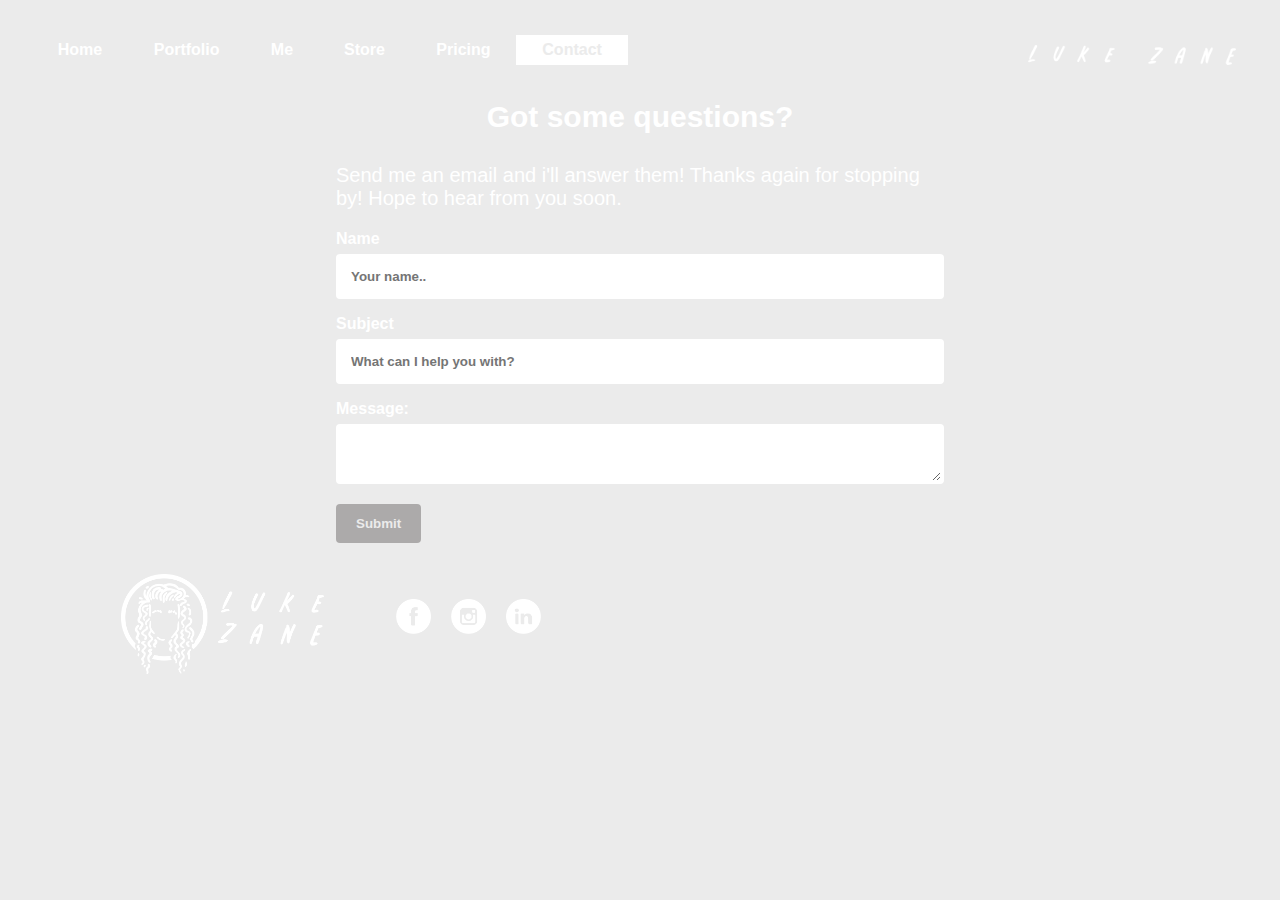
<file: contact/index.html>
<!doctype html>
<!--CONTACT-->
<html class="animated fadeIn">
<head>
<meta charset="UTF-8">
<link rel="apple-touch-icon" sizes="57x57" href="../favicon.ico/apple-icon-57x57.png">
<link rel="apple-touch-icon" sizes="60x60" href="../favicon.ico/apple-icon-60x60.png">
<link rel="apple-touch-icon" sizes="72x72" href="../favicon.ico/apple-icon-72x72.png">
<link rel="apple-touch-icon" sizes="76x76" href="../favicon.ico/apple-icon-76x76.png">
<link rel="apple-touch-icon" sizes="114x114" href="../favicon.ico/apple-icon-114x114.png">
<link rel="apple-touch-icon" sizes="120x120" href="../favicon.ico/apple-icon-120x120.png">
<link rel="apple-touch-icon" sizes="144x144" href="../favicon.ico/apple-icon-144x144.png">
<link rel="apple-touch-icon" sizes="152x152" href="../favicon.ico/apple-icon-152x152.png">
<link rel="apple-touch-icon" sizes="180x180" href="../favicon.ico/apple-icon-180x180.png">
<link rel="icon" type="image/png" sizes="192x192"  href="../favicon.ico/android-icon-192x192.png">
<link rel="icon" type="image/png" sizes="32x32" href="../favicon.ico/favicon-32x32.png">
<link rel="icon" type="image/png" sizes="96x96" href="../favicon.ico/favicon-96x96.png">
<link rel="icon" type="image/png" sizes="16x16" href="../favicon.ico/favicon-16x16.png">
<link rel="manifest" href="../favicon.ico/manifest.json">
<meta name="msapplication-TileColor" content="#ffffff">
<meta name="msapplication-TileImage" content="../favicon.ico/ms-icon-144x144.png">
<meta name="theme-color" content="#ffffff">
<title>Luke Zane</title>
<link href="../css/style-page-animate.css" rel="stylesheet">
<link href="../css/style.css" rel="stylesheet" type="text/css">
</head>
<body>
	<div id="header" class="animated fadeInDown">
		<ul id="nav">
			<li id="navtext">
				<ul id="navwrapper">
					<li id="hometext" class="navtext not_current_page"><a href="../index.html">Home</a></li>
					<li id="portfoliotext" class="navtext not_current_page"><a href="../portfolio/index.html">Portfolio</a></li>
					<li id="metext" class="navtext not_current_page"><a href="../me/index.html">Me</a></li>
					<li id="storetext" class="navtext not_current_page"><a href="../store/index.html">Store</a></li><li id="pricingtext" class="navtext not_current_page"><a href="../pricing/index.html">Pricing</a></li>
					<li id="contacttext" class="navtext current_page"><a href="../contact/index.html">Contact</a></li>
				</ul>
			</li>
			<li id="lukezane"><a href="../index.html"></a></li>
		</ul>
	</div>
	<div id="content">
			<h3 id="comingsoon">Got some questions?</h3>
			<p id="emailme">Send me an email and i'll answer them! Thanks again for stopping by! Hope to hear from you soon.</p>
			<div id="contact-element">
						<form enctype="text/plain" action="MAILTO:lukezanedesign@gmail.com" method="post">

							<label for="email">Name</label>
							<input type="text" id="Name" name="Name" placeholder="Your name..">

							<label for="subject">Subject</label>
							<input type="text" id="Subject" name="Subject" placeholder="What can I help you with?">

							<label for="body">Message:</label>
							<textarea  type="text" name="body" id="body" rows="2" cols="20"></textarea >

							<input type="submit" value="Submit">


						</form>
			</div>
	</div>
	<footer>
		<ul>
			<li id="face"></li>
			<li class="icons" id="facebook"><a href="https://www.facebook.com/luke.zane.3"></a></li>
			<li class="icons" id="instagram"><a href="https://www.instagram.com/luke_zane/"></a></li>
			<li class="icons" id="linkedin"><a href="https://www.linkedin.com/in/luke-zane-228622118/"></a></li>
		</ul>
	</footer>
</body>
</html>
</file>
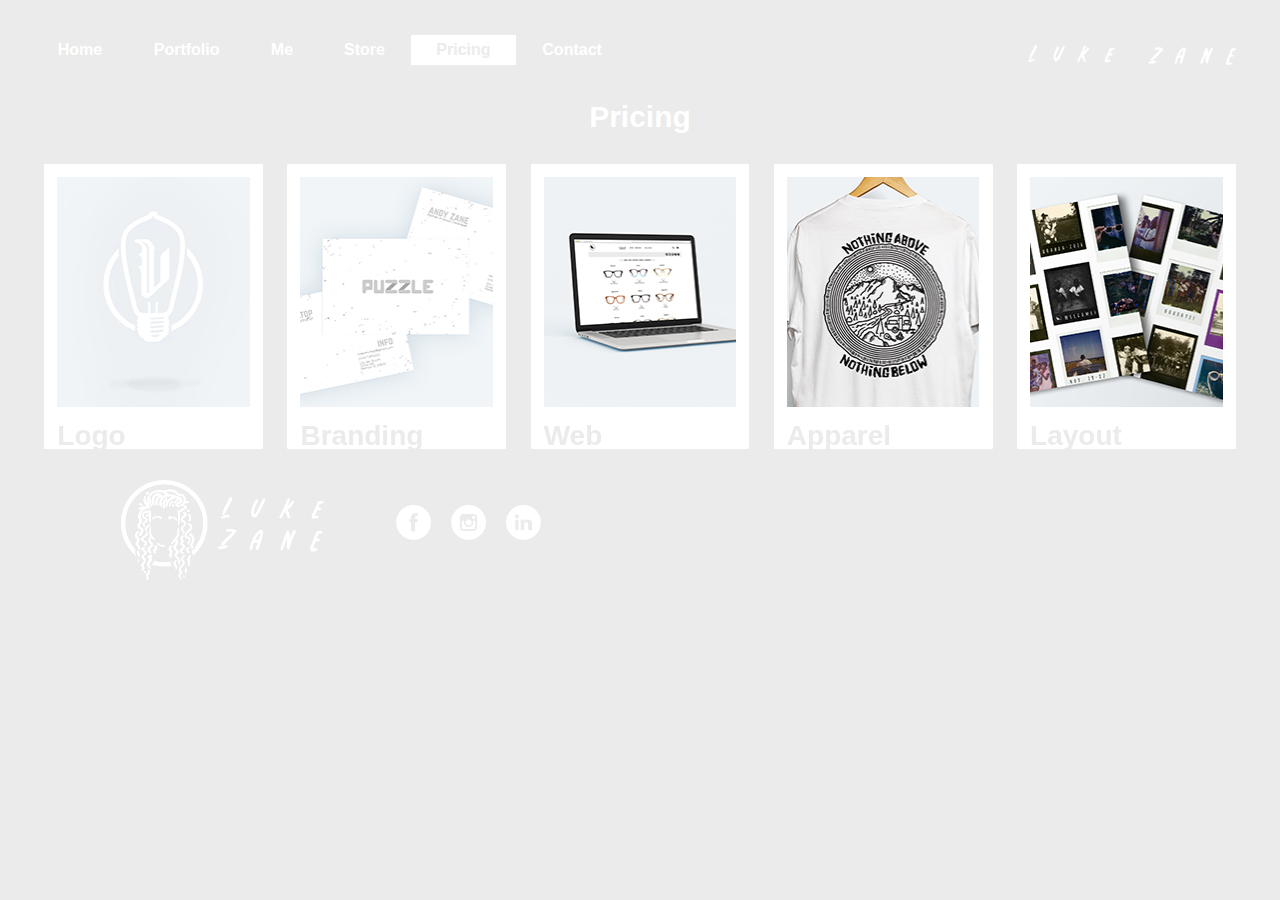
<file: pricing/index.html>
<!doctype html>
<!--PRICING-->
<html class="animated fadeIn">
<head>
<meta charset="UTF-8">
<link rel="apple-touch-icon" sizes="57x57" href="../favicon.ico/apple-icon-57x57.png">
<link rel="apple-touch-icon" sizes="60x60" href="../favicon.ico/apple-icon-60x60.png">
<link rel="apple-touch-icon" sizes="72x72" href="../favicon.ico/apple-icon-72x72.png">
<link rel="apple-touch-icon" sizes="76x76" href="../favicon.ico/apple-icon-76x76.png">
<link rel="apple-touch-icon" sizes="114x114" href="../favicon.ico/apple-icon-114x114.png">
<link rel="apple-touch-icon" sizes="120x120" href="../favicon.ico/apple-icon-120x120.png">
<link rel="apple-touch-icon" sizes="144x144" href="../favicon.ico/apple-icon-144x144.png">
<link rel="apple-touch-icon" sizes="152x152" href="../favicon.ico/apple-icon-152x152.png">
<link rel="apple-touch-icon" sizes="180x180" href="../favicon.ico/apple-icon-180x180.png">
<link rel="icon" type="image/png" sizes="192x192"  href="../favicon.ico/android-icon-192x192.png">
<link rel="icon" type="image/png" sizes="32x32" href="../favicon.ico/favicon-32x32.png">
<link rel="icon" type="image/png" sizes="96x96" href="../favicon.ico/favicon-96x96.png">
<link rel="icon" type="image/png" sizes="16x16" href="../favicon.ico/favicon-16x16.png">
<link rel="manifest" href="../favicon.ico/manifest.json">
<meta name="msapplication-TileColor" content="#ffffff">
<meta name="msapplication-TileImage" content="../favicon.ico/ms-icon-144x144.png">
<meta name="theme-color" content="#ffffff">
<title>Luke Zane</title>
<link href="../css/style-page-animate.css" rel="stylesheet">
<link href="../css/style.css" rel="stylesheet" type="text/css">
</head>
<body>
	<div id="header" class="animated fadeInDown">
		<ul id="nav">
			<li id="navtext">
				<ul id="navwrapper">
					<li id="hometext" class="navtext not_current_page"><a href="../index.html">Home</a><li id="portfoliotext" class="navtext not_current_page"><a href="../portfolio/index.html">Portfolio</a></li>
					<li id="metext" class="navtext not_current_page"><a href="../me/index.html">Me</a></li>
					<li id="storetext" class="navtext not_current_page"><a href="../store/index.html">Store</a></li></li>
					<li id="pricingtext" class="navtext current_page"><a href="../pricing/index.html">Pricing</a></li>
					<li id="contacttext" class="navtext not_current_page"><a href="../contact/index.html">Contact</a></li>
				</ul>
			</li>
			<li id="lukezane"><a href="../index.html"></a></li>
		</ul>
	</div>
	<div id="content">
		<h3 id="comingsoon">Pricing</h3>
		<div>
		</div>
		<ul id="pricing">
			<li id="logo" class="outerbox">
				<div class="card-container">
					<div class="card">
						<div class="front">
							<div class="outerbox2">
								<div id="logoimg" class="innerbox1">
								</div>
								<div class="innerbox2">
									<a>Logo</a>
								</div>
							</div>
						</div>
						<div class="back">
							<div class="outerbox2">
								<div class="back_innerbox2">
									<a>Logo: 500</a>
								</div>
								<div class="back_innerbox1">
									<!--<div class="price" style="background-image: url(../img/Images/price1.png)"></div>-->
									<p class="back_inner_text">
										Vector Logo $500 
										<br>+ $35 per hour
									</p>
									<p class="includes_title">Includes:</p>
									<pre class="includes_text">
	Initial meeting
	(decided number
	of editing rounds)
	Final editing round</pre>
									<p class="back_inner_text">
										<br>(prices vary)
									</p>
									<div class="back_button">
										<a href="../contact/index.html">Yes Please</a>
									</div>
								</div>
							</div>
						</div>
					</div>
				</div>
			</li>
			<li id="branding" class="outerbox">
					<div class="card-container">
					<div class="card">
						<div class="front">
							<div class="outerbox2">
								<div id="brandingimg" class="innerbox1">
								</div>
								<div class="innerbox2">
									<a>Branding</a>
								</div>
							</div>
						</div>
						<div class="back">
							<div class="outerbox2" >
								<div class="back_innerbox2">
									<a>Branding: 500</a>
								</div>
								<div class="back_innerbox1">
									<!--<div class="price" style="background-image: url(../img/Images/price2.png)"></div>-->
									<p class="back_inner_text">
										Personal Branding $500 
										<br>$35 per hour
									</p>
									<p class="includes_title">Includes:</p>
									<pre style="margin-top: 0px" class="includes_text">
	Initial meeting
	Two rounds of editing
	Final editing round</pre>
									<p class="back_inner_text">
										<br>(prices vary with usage rights)
									</p>
									<div class="back_button">
										<a href="../contact/index.html">Yes Please</a>
									</div>
								</div>
								
							</div>
						</div>
					</div>
				</div>
			</li>
			<li id="web" class="outerbox">
					<div class="card-container">
					<div class="card">
						<div class="front">
							<div class="outerbox2">
								<div id="webimg" class="innerbox1">
								</div>
								<div class="innerbox2">
									<a>Web</a>
								</div>
							</div>
						</div>
						<div class="back">
							<div class="outerbox2">
								<div class="back_innerbox2">
									<a>Web: 2000</a>
								</div>
								<div class="back_innerbox1">
									<!--<div class="price" style="background-image: url(../img/Images/price3.png)"></div>-->
									<p class="back_inner_text">
										Web design $500
										<br>Web Development $2000
									</p>
									<p class="includes_title">Includes</p>
									<pre style="margin-top: 0px" class="includes_text">
	This is a little more 
	complicated so you
	should just email me!</pre>
									<p class="back_inner_text">
										$35 Hour for fixes after final
										<br>(all necesary files will be delivered after payment)
									</p>
									<div class="back_button">
										<a href="../contact/index.html">Yes Please</a>
									</div>
								</div>
								
							</div>
						</div>
					</div>
				</div>
			</li>
			<li id="apparel" class="outerbox">
					<div class="card-container">
					<div class="card">
						<div class="front">
							<div class="outerbox2">
								<div id="apparelimg" class="innerbox1">
								</div>
								<div class="innerbox2">
									<a>Apparel</a>
								</div>
							</div>
						</div>
						<div class="back">
							<div class="outerbox2">
								<div class="back_innerbox2">
									<a>Apparel: 100</a>
								</div>
								<div class="back_innerbox1">
									<!--<div class="price" style="background-image: url(../img/Images/price4.png)"></div>-->
									<p class="back_inner_text">
										one illustration $100 
										<br>five illustrations $400.
									</p>
									<p class="includes_title">Includes</p>
									<pre style="margin-top: 0px" class="includes_text">
	Initial meeting
	First editing round
	Final editing round</pre>
									<p class="back_inner_text">
										Additional edits will cost $50.
										<br>(all necesary files will be delivered after payment)
									</p>
									<div class="back_button">
										<a href="../contact/index.html">Yes Please</a>
									</div>
								</div>
								
							</div>
						</div>
					</div>
				</div>
			</li>
			<li id="layout" class="outerbox">
					<div class="card-container">
						<div class="card">
							<div class="front">
								<div class="outerbox2">
									<div id="layoutimg" class="innerbox1">
									</div>
									<div class="innerbox2">
										<a>Layout</a>
									</div>
								</div>
							</div>
							<div class="back">
								<div class="outerbox2">
									<div class="back_innerbox2">
										<a>Layout: 35 hr</a>
									</div>
									<div class="back_innerbox1">
										<!--<div class="price" style="background-image: url(../img/Images/price4.png)"></div>-->
									<p class="back_inner_text">
										full magazines are done Hourly 
										<br>One Spread is $75.
									</p>
									<p class="includes_title">Includes</p>
									<pre style="margin-top: 0px" class="includes_text">
	Initial meeting
	First editing round
	Final editing round</pre>
									<p class="back_inner_text">
										Additional edits will cost $50.
										<br>(Price varies with Royalies)
									</p>
									<div class="back_button">
										<a href="../contact/index.html">Yes Please</a>
									</div>
									</div>
									
								</div>
							</div>
						</div>
					</div>
			</li>
		</ul>
	</div>
	<footer>
		<ul>
			<li id="face"></li>
			<li class="icons" id="facebook"><a href="https://www.facebook.com/luke.zane.3"></a></li>
			<li class="icons" id="instagram"><a href="https://www.instagram.com/luke_zane/"></a></li>
			<li class="icons" id="linkedin"><a href="https://www.linkedin.com/in/luke-zane-228622118/"></a></li>
		</ul>
	</footer>
</body>
</html>
</file>
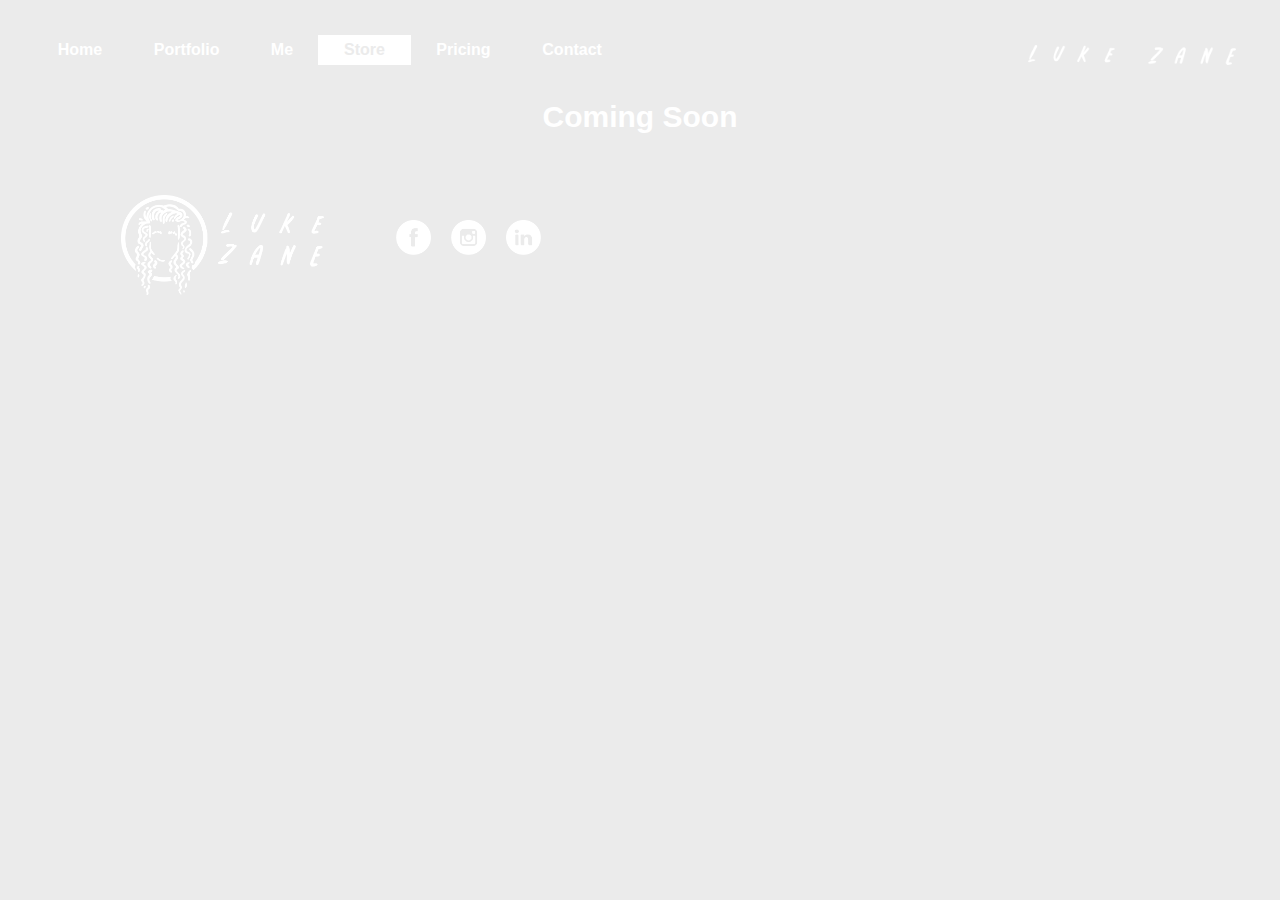
<file: store/index.html>
<!doctype html>
<!--STORE-->
<html class="animated fadeIn">
<head>
<meta charset="UTF-8">
<link rel="apple-touch-icon" sizes="57x57" href="../favicon.ico/apple-icon-57x57.png">
<link rel="apple-touch-icon" sizes="60x60" href="../favicon.ico/apple-icon-60x60.png">
<link rel="apple-touch-icon" sizes="72x72" href="../favicon.ico/apple-icon-72x72.png">
<link rel="apple-touch-icon" sizes="76x76" href="../favicon.ico/apple-icon-76x76.png">
<link rel="apple-touch-icon" sizes="114x114" href="../favicon.ico/apple-icon-114x114.png">
<link rel="apple-touch-icon" sizes="120x120" href="../favicon.ico/apple-icon-120x120.png">
<link rel="apple-touch-icon" sizes="144x144" href="../favicon.ico/apple-icon-144x144.png">
<link rel="apple-touch-icon" sizes="152x152" href="../favicon.ico/apple-icon-152x152.png">
<link rel="apple-touch-icon" sizes="180x180" href="../favicon.ico/apple-icon-180x180.png">
<link rel="icon" type="image/png" sizes="192x192"  href="../favicon.ico/android-icon-192x192.png">
<link rel="icon" type="image/png" sizes="32x32" href="../favicon.ico/favicon-32x32.png">
<link rel="icon" type="image/png" sizes="96x96" href="../favicon.ico/favicon-96x96.png">
<link rel="icon" type="image/png" sizes="16x16" href="../favicon.ico/favicon-16x16.png">
<link rel="manifest" href="../favicon.ico/manifest.json">
<meta name="msapplication-TileColor" content="#ffffff">
<meta name="msapplication-TileImage" content="../favicon.ico/ms-icon-144x144.png">
<meta name="theme-color" content="#ffffff">
<title>Luke Zane</title>
<link href="../css/style-page-animate.css" rel="stylesheet">
<link href="../css/style.css" rel="stylesheet" type="text/css">
</head>
<body>
	<div id="header" class="animated fadeInDown">
		<ul id="nav">
			<li id="navtext">
				<ul id="navwrapper">
					<li id="hometext" class="navtext not_current_page"><a href="../index.html">Home</a></li><li id="portfoliotext" class="navtext not_current_page"><a href="../portfolio/index.html">Portfolio</a></li>
					<li id="metext" class="navtext not_current_page"><a href="../me/index.html">Me</a></li>
					<li id="storetext" class="navtext current_page"><a href="../store/index.html">Store</a></li><li id="pricingtext" class="navtext not_current_page"><a href="../pricing/index.html">Pricing</a></li>
					<li id="contacttext" class="navtext not_current_page"><a href="../contact/index.html">Contact</a></li>
				</ul>
			</li>
			<li id="lukezane"><a href="../index.html"></a></li>
		</ul>
	</div>
	<div id="content">
		<h3 id="comingsoon"> Coming Soon </h3>
	</div>
	<footer>
		<ul>
			<li id="face"></li>
			<li class="icons" id="facebook"><a href="https://www.facebook.com/luke.zane.3"></a></li>
			<li class="icons" id="instagram"><a href="https://www.instagram.com/luke_zane/"></a></li>
			<li class="icons" id="linkedin"><a href="https://www.linkedin.com/in/luke-zane-228622118/"></a></li>
		</ul>
	</footer>
</body>
</html>
</file>
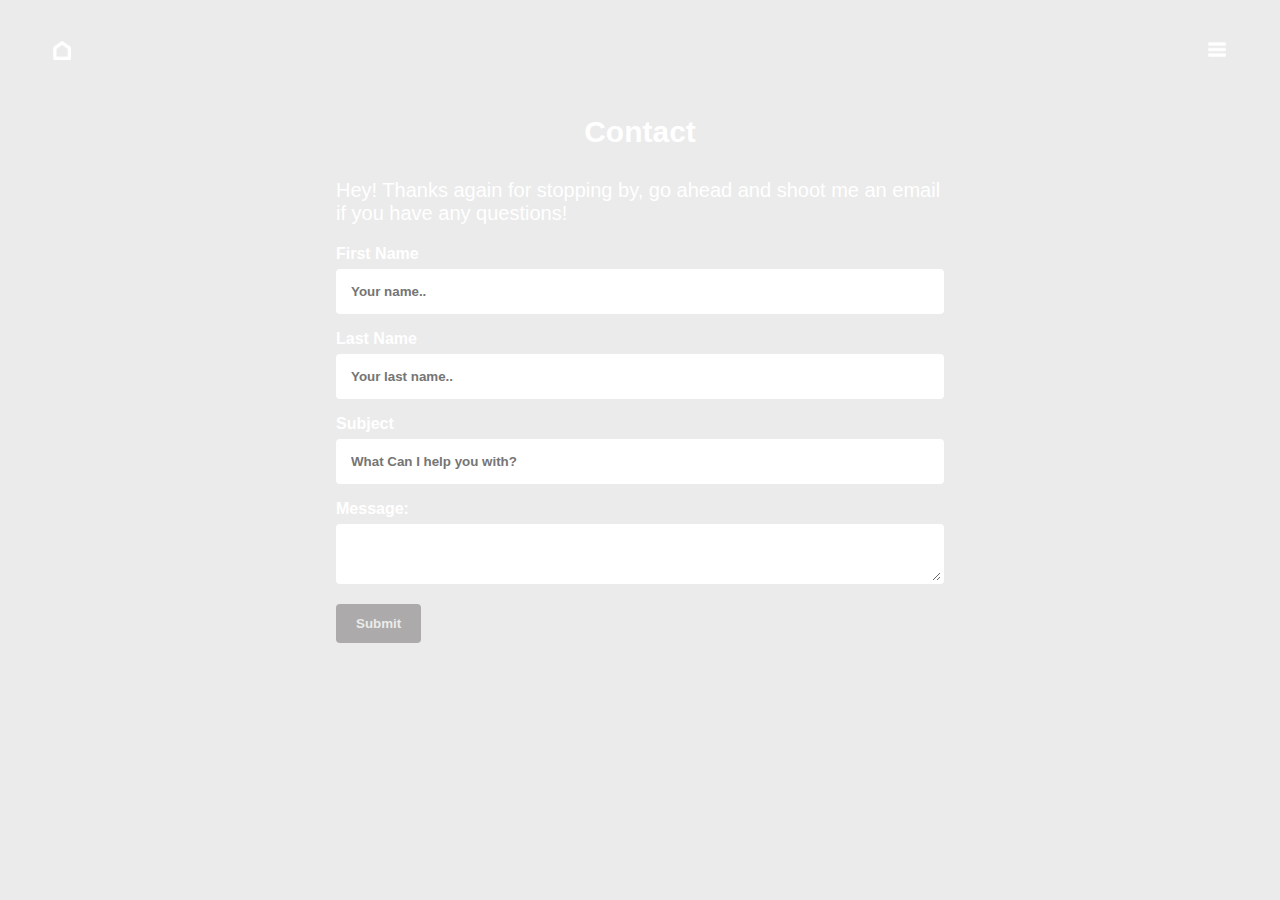
<file: index_contact.html>
<!doctype html>
<html class="animated fadeIn">
<head>
<meta charset="UTF-8">
<title>Untitled Document</title>
<link href="style-page-animate.css" rel="stylesheet">
<link href="style.css" rel="stylesheet" type="text/css">
</head>
<body>
	<div id="header">
		<ul id="nav">
			<li class="navbutton" id="home" href="#"></li>
			<li id="navtext" class="animated fadeInDown">
				<ul id="navwrapper">
					<li id="hometext" class="navtext"><a href="index_home.html">Home</a></li>
					<li id="pricingtext" class="navtext"><a href="index.html">Pricing</a></li>
					<li id="portfoliotext" class="navtext"><a href="index_portfolio.html">Portfolio</a></li>
					<li id="metext" class="navtext"><a href="index_me.html">Me</a></li>
					<li id="storetext" class="navtext"><a href="index_store.html">Store</a></li>
					<li id="contacttext" class="navtext"><a href="index_contact.html">Contact</a></li>
				</ul>
			</li>
			<li class="navbutton" id="hamburger"><a href="#navtext"></a></li>
		</ul>
	</div>
	<div id="content">
		<h3 id="comingsoon">Contact</h3>
		<p id="emailme">Hey! Thanks again for stopping by, go ahead and shoot me an email if you have any questions!</p>
		<div id="contact-element">
					<form action="MAILTO:lukezanedesign@gmail.com" method="get">
						
						<label for="fname">First Name</label>
						<input type="text" id="fname" name="firstname" placeholder="Your name..">

						<label for="lname">Last Name</label>
						<input type="text" id="lname" name="lastname" placeholder="Your last name..">

						<label for="subject">Subject</label>
						<input type="text" id="Subject" name="Subject" placeholder="What Can I help you with?">

						<label for="body">Message:</label>
						<textarea type="text" name="body" id="body" rows="2" cols="20"></textarea >

						<input type="submit" value="Submit">
						
						
					</form>
		</div>
	</div>
</body>
</html>
</file>
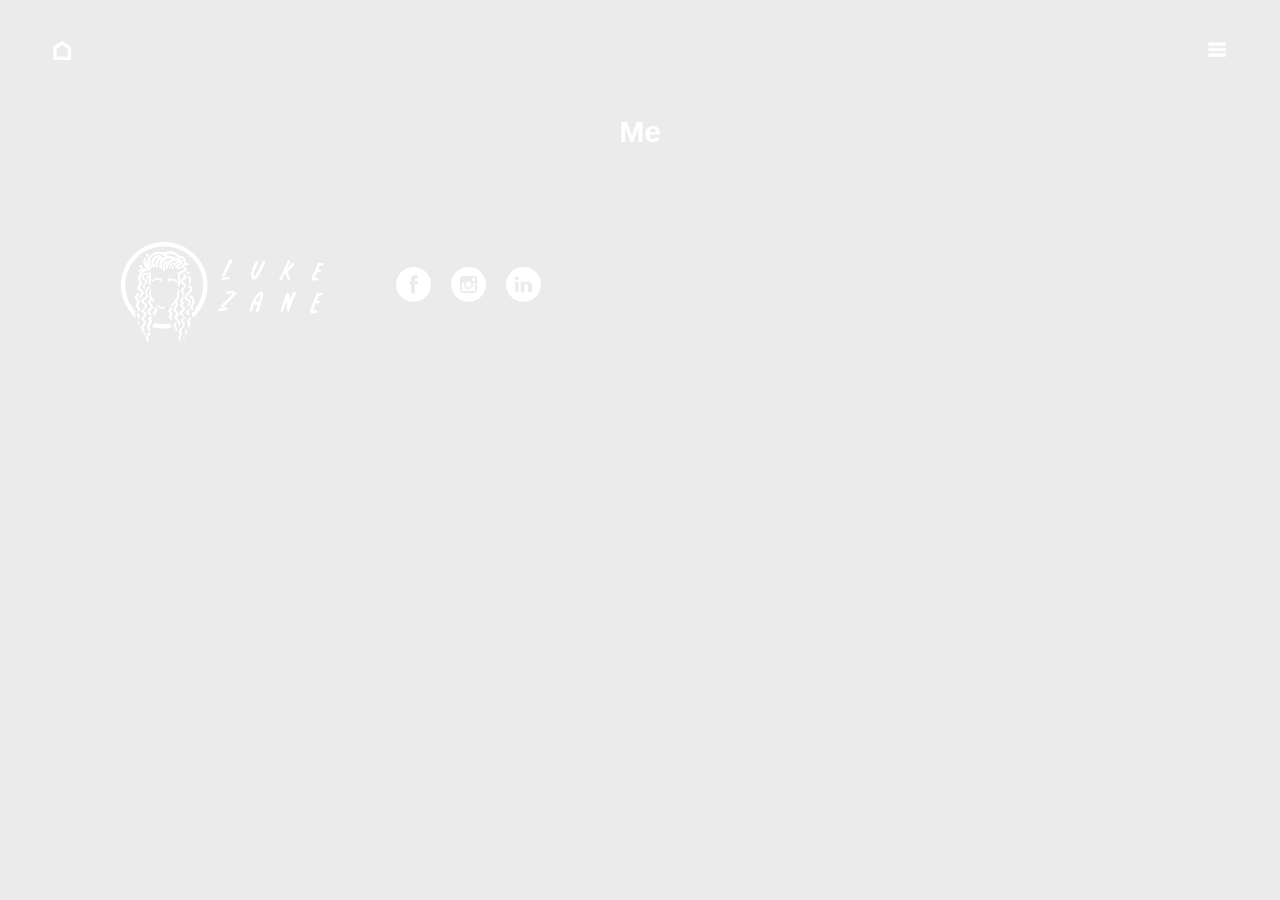
<file: index_me.html>
<!doctype html>
<html class="animated fadeIn">
<head>
<meta charset="UTF-8">
<title>Untitled Document</title>
<link href="style-page-animate.css" rel="stylesheet">
<link href="style.css" rel="stylesheet" type="text/css">
</head>
<body>
	<div id="header">
		<ul id="nav">
			<li class="navbutton" id="home"><a href="index_home.html"></a></li>
			<li id="navtext">
				<ul id="navwrapper">
					<li id="hometext" class="navtext"><a href="index_home.html">Home</a></li>
					<li id="pricingtext" class="navtext"><a href="index.html">Pricing</a></li>
					<li id="portfoliotext" class="navtext"><a href="index_portfolio.html">Portfolio</a></li>
					<li id="metext" class="navtext"><a href="index_me.html">Me</a></li>
					<li id="storetext" class="navtext"><a href="index_store.html">Store</a></li>
					<li id="contacttext" class="navtext"><a href="index_contact.html">Contact</a></li>
				</ul>
			</li>
			<li class="navbutton" id="hamburger"><a href="#navtext"></a></li>
		</ul>
	</div>
	<div id="content">
		<h3 id="comingsoon">Me</h3>
	</div>
	<footer>
		<ul>
			<li id="face"></li>
			<li class="icons" id="facebook"><a href="https://www.facebook.com/luke.zane.3"></a></li>
			<li class="icons" id="instagram"><a href="https://www.instagram.com/luke_zane/"></a></li>
			<li class="icons" id="linkedin"><a href="https://www.linkedin.com/in/luke-zane-228622118/"></a></li>
		</ul>
	</footer>
</body>
</html>
</file>
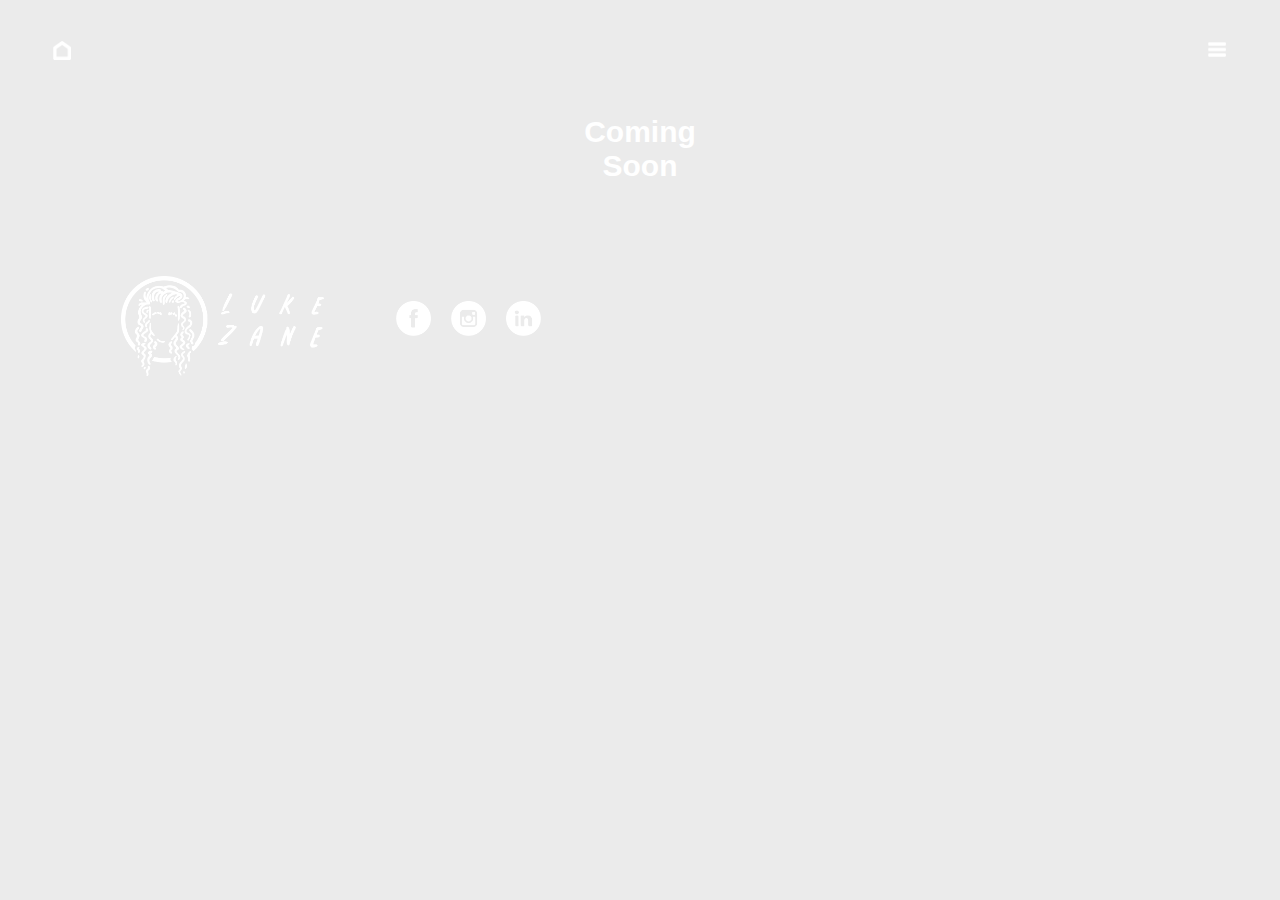
<file: index_store.html>
<!doctype html>
<html class="animated fadeIn">
<head>
<meta charset="UTF-8">
<title>Untitled Document</title>
<link href="style-page-animate.css" rel="stylesheet">
<link href="style.css" rel="stylesheet" type="text/css">
</head>
<body>
	<div id="header">
		<ul id="nav">
			<li class="navbutton" id="home"><a href="index_home.html"></a></li>
			<li id="navtext">
				<ul id="navwrapper">
					<li id="hometext" class="navtext"><a href="index_home.html">Home</a></li>
					<li id="pricingtext" class="navtext"><a href="index.html">Pricing</a></li>
					<li id="portfoliotext" class="navtext"><a href="index_portfolio.html">Portfolio</a></li>
					<li id="metext" class="navtext"><a href="index_me.html">Me</a></li>
					<li id="storetext" class="navtext"><a href="index_store.html">Store</a></li>
					<li id="contacttext" class="navtext"><a href="index_contact.html">Contact</a></li>
				</ul>
			</li>
			<li class="navbutton" id="hamburger"><a href="#navtext"></a></li>
		</ul>
	</div>
	<div id="content">
		<h3 id="comingsoon"> Coming Soon </h3>
	</div>
	<footer>
		<ul>
			<li id="face"></li>
			<li class="icons" id="facebook"><a href="https://www.facebook.com/luke.zane.3"></a></li>
			<li class="icons" id="instagram"><a href="https://www.instagram.com/luke_zane/"></a></li>
			<li class="icons" id="linkedin"><a href="https://www.linkedin.com/in/luke-zane-228622118/"></a></li>
		</ul>
	</footer>
</body>
</html>
</file>
<file: css/style.css>
@charset "UTF-8";
/* CSS Document */

/*portfolio Header*/
#portfolio_header{
	list-style-type: none;
	float:left;
	margin: 2% 1% 0% 1%;
	padding: 0px;
	width:98%;
}
#portfolio_header li{
	list-style: none;
	float: left;
	background-size: contain;
	background-repeat: no-repeat;	
}
#left_illustrations{
	height: 150px;
	background-image: url(../img/Images/left_portfolio_header.png);
	margin: 1% 2.5% 1% 2.5%;
	width:35%;
	background-position: right;
}
#luke_zane{
	background-image: url(../img/Images/Luke_zane.png);
	background-position: center;
	margin-top:20px;
	height: 130px;
	width: 20%;
}
#right_illustrations{
	height: 150px;
	background-image: url(../img/Images/right_portfolio_header.png);
	margin: 1% 2.5% 1% 2.5%;
	width:35%;
	background-position: left;
}
/*end portfolio header*/

/* portfolio gallery */


.grid {
	position: relative;
	margin: 0 auto;
}

.js .grid::after {
	content: '';
	position: absolute;
	width: 100%;
	height: 100%;
	top: 0;
	left: 0;
	pointer-events: none;
	background: #ebebeb url(../img/loading.svg) no-repeat 50% 75px;
	background-size: 60px auto;
	-webkit-transition: opacity 0.3s;
	transition: opacity 0.3s;
}

.js .grid--loaded::after {
	opacity: 0;
}

.grid__item {
	width: 250px;
	padding: 1%;
}

.grid__item--current {
	opacity: 0 !important;
}

.img-wrap {
	display: block;
}

.img-wrap:focus,
.img-wrap:hover {
	outline: none;
}

.img-wrap img {
	display: block;
	max-width: 100%;
}
.preview {
	position: fixed;
	z-index: 1000;
	top: 0;
	left: 0;
	display: -ms-flex;
	display: -webkit-flex;
	display: flex;
	-ms-flex-pack: center;
	-webkit-justify-content: center;
	justify-content: center;
	-ms-flex-line-pack: center;
	-webkit-align-content: center;
	align-content: center;
	-ms-flex-align: center;
	-webkit-align-items: center;
	align-items: center;
	width: 50%;
	height: 100%;
	pointer-events: none;
}

.preview::before {
	content: '';
	position: fixed;
	top: 0;
	left: 0;
	width: 100%;
	height: 100%;
	opacity: 0;
	background: #ebebeb;
	-webkit-transition: opacity 0.6s;
	transition: opacity 0.6s;
}

.preview--open {
	pointer-events: auto;
}

.preview--open::before {
	opacity: 1;
}

.clone {
	position: fixed;
	z-index: 110;
	-webkit-transition: -webkit-transform 0.5s;
	transition: transform 0.5s;
	-webkit-backface-visibility: hidden;
}

.original {
	position: relative;
	z-index: 120;
	display: block;
	object-fit: contain;
	-webkit-transition: opacity 0.2s;
	transition: opacity 0.2s;
	-webkit-backface-visibility: hidden;
}

.preview--open .animate {
	/* open */
	-webkit-transition: -webkit-transform 0.6s, opacity 0.2s;
	transition: transform 0.6s, opacity 0.2s;
}

.animate {
	/* close */
	-webkit-transition: -webkit-transform 0.3s, opacity 0.2s;
	transition: transform 0.3s, opacity 0.2s;
}

.description {
	font-family: arial;
	color: #fff;
}
.js .description--grid {
	display: none;
}

.description--preview {
	font-size: 2em;
	position: absolute;
	z-index: 140;
	width: 100%;
	left: 100%;
	top: 0;
	height: 100%;
	padding: 0 1em;
	display: -ms-flex;
	display: -webkit-flex;
	display: flex;
	-ms-flex-direction: column;
	-webkit-flex-direction: column;
	flex-direction: column;
	-ms-flex-pack: center;
	-webkit-justify-content: center;
	justify-content: center;
	-ms-flex-align: start;
	-webkit-align-items: flex-start;
	align-items: flex-start;
	opacity: 0;
	-webkit-transition: opacity 1s, -webkit-transform 1s;
	transition: opacity 1s, transform 1s;
	-webkit-transition-timing-function: cubic-bezier(0.2, 1, 0.3, 1);
	transition-timing-function: cubic-bezier(0.2, 1, 0.3, 1);
	-webkit-transform: translate3d(0, 30px, 0);
	transform: translate3d(0, 30px, 0);
}

.preview--open .description--preview {
	opacity: 1;
	-webkit-transition-delay: 0.2s;
	transition-delay: 0.2s;
	-webkit-transform: translate3d(0, 0, 0);
	transform: translate3d(0, 0, 0);
}

.description--preview h3 {
	font-weight: 900;
	margin: 0;
	margin-top: -200px;
}
.layout_portfolio_element_header{
	font-weight: 900;
	font-size:30px;
	margin: -300px 0 0 0;
}

.description--preview p {
	font-size: 0.65em;
	max-width: 90%;
}

.description--preview p em {
	color: #5D5D5D;
	display: block;
	padding: 0.4em 0 0 0;
}

/* individual internal images */

.discription-img-ul{
	margin: 0px;
	list-style: none;
	float: left;
	width: 90%;
	height: 50px;
	padding: 0px;
	display: inline-block;
}
.portfolio_inner_grid{
	display: grid;
	margin: 0px;
	list-style: none;
	float: left;
	width: 90%;
	height: 50px;
	padding: 0px;
	grid-column-gap: 10px;
	grid-row-gap: 10px;
	grid-template-rows: repeat(2, 1fr);
	grid-template-columns: repeat(2, 2fr);
}
.portfolio_inner_grid_elements{
	display: grid;
	padding: 4%;
	width: 92%;
	height: 150px;
	background-color: #fff;
}
.discription-img-ul-2{ /*bike*/
	margin-top: 0px;
	margin-bottom: 0px;
	list-style: none;
	float: left;
	width: 90%;
	padding: 0px;
	display: inline-block;
}
.description-img{
	width: 27%;
	height: 200px;
	margin: 1%;
	padding: 2%;
	background-color: #fff;
	display: inline-block;
}

.description-img-4{ /*Aven*/
	width: 27%;
	height: 150px;
	margin: 1%;
	padding: 2%;
	background-color: #fff;
	display: inline-block;
}
.description-img-5{ /*Puzzle*/
	width: 42%;
	height: 150px;
	margin: 1%;
	padding: 2%;
	background-color: #fff;
	display: inline-block;
}
.description-img-3{ /*bike*/
	width: 100%;
	height: 425px;
	margin: 1%;
	padding: 0px;
	background-color: #EBEBEB;
	display: inline-block;
}

.description-img-2{ /*D2C*/
	width: 27%;
	height: 225px;
	margin: 1%;
	padding: 2%;
	background-color: #fff;
	display: inline-block;
}

.description-img{
	width: 27%;
	height: 200px;
	margin: 1%;
	padding: 2%;
	background-color: #fff;
	display: inline-block;
}
/*modal images styling*/



/*end modal images styling*/
.portfolio_innerbox{
	width:100%;
	height:100%;
	background-color: #ebebeb;
	background-position: center;
	background-repeat: no-repeat;
	background-size: cover;
}
.portfolio_innerbox-2{
	width:100%;
	height:100%;
	background-color: #ebebeb;
	background-position: center;
	background-repeat: no-repeat;
	background-size:contain;
}

#YingYang-img-1{
	background-image: url(../img/Images/yingyang1.jpg);
}
#YingYang-img-2{
	background-image: url(../img/Images/yingyang2.jpg);
}
#YingYang-img-3{
	background-image: url(../img/Images/yingyang3.jpg);
}
#D2C-img-1{
	background-image: url(../img/Images/D2C1.jpg)
}
#D2C-img-2{
	background-image: url(../img/Images/D2C2.jpg)
}
#D2C-img-3{
	background-image: url(../img/Images/D2C3.jpg)
}
#VW-img-1{
	background-image: url(../img/Images/vw1.jpg)
}
#VW-img-2{
	background-image: url(../img/Images/vw2.jpg)
}
#VW-img-3{
	background-image: url(../img/Images/vw3.jpg)
}
#Ram-img-1{
	background-image: url(../img/Images/Ram1.jpg)
}
#Ram-img-2{
	background-image: url(../img/Images/Ram2.jpg)
}
#Ram-img-3{
	background-image: url(../img/Images/Ram3.jpg)
}
#Bike-img-1{
	background-image: url(../img/Images/Bike1.jpg)
}
#Bike-img-2{
	background-image: url(../img/Images/Bike2.jpg)
}
#Bike-img-3{
	background-image: url(../img/Images/Bike3.jpg)
}
#Mskate-img-1{
	background-image: url(../img/Images/Mskate1.jpg)
}
#Mskate-img-2{
	background-image: url(../img/Images/Mskate2.jpg)
}
#Mskate-img-3{
	background-image: url(../img/Images/Mskate3.jpg)
}
#Aven-img-1{
	background-image: url(../img/Images/Aven1.jpg)
}
#Aven-img-2{
	background-image: url(../img/Images/Aven2.jpg)
}
#Aven-img-3{
	background-image: url(../img/Images/Aven3.jpg)
}
#Octo-img-1{
	background-image: url(../img/Images/Octo-1.jpg)
}
#Octo-img-2{
	background-image: url(../img/Images/Octo-2.jpg)
}
#Octo-img-3{
	background-image: url(../img/Images/Octo-3.jpg)
}
#Vessel-img-1{
	background-image: url(../img/Images/Vessel1.jpg)
}
#Vessel-img-2{
	background-image: url(../img/Images/Vessel2.jpg)
}
#Vessel-img-3{
	background-image: url(../img/Images/Vessel3.jpg)
}
#proofsticks-img-1{
	background-image: url(../img/Images/proofsticks1.jpg)
}
#proofsticks-img-2{
	background-image: url(../img/Images/proofsticks2.jpg)
}
#proofsticks-img-3{
	background-image: url(../img/Images/proofsticks3.jpg)
}
#PL-img-1{
	background-image: url(../img/Images/Licence1.jpg)
}
#PL-img-2{
	background-image: url(../img/Images/Licence2.jpg)
}
#PL-img-3{
	background-image: url(../img/Images/Licence3.jpg)
}
#PI-img-1{
	background-image: url(../img/Images/PI1.jpg)
}
#PI-img-2{
	background-image: url(../img/Images/PI2.jpg)
}
#PI-img-3{
	background-image: url(../img/Images/PI3.jpg)
}
#puzzle-img-1{
	background-image: url(../img/Images/puzzle-1.jpg)
}
#puzzle-img-2{
	background-image: url(../img/Images/puzzle-2.jpg)
}
#proofmag-img-1{
	background-image: url(../img/Images/proofmag-1.jpg)
}
#proofmag-img-2{
	background-image: url(../img/Images/proofmag-2.jpg)
}
#proofmag-img-3{
	background-image: url(../img/Images/proofmag-3.jpg)
}
#proofmag-img-4{
	background-image: url(../img/Images/proofmag-4.jpg)
}
#proofmag-img-5{
	background-image: url(../img/Images/proofmag-5.jpg)
}
#proofmag-img-6{
	background-image: url(../img/Images/proofmag-6.jpg)
}
#proofmag-img-7{
	background-image: url(../img/Images/proofmag-7.jpg)
}
#proofmag-img-8{
	background-image: url(../img/Images/proofmag-8.jpg)
}
#squid-img-1{
	background-image: url(../img/Images/squid1.jpg)
}
#squid-img-2{
	background-image: url(../img/Images/squid2.jpg)
}
#squid-img-3{
	background-image: url(../img/Images/squid3.jpg)
}
/* end individual internal images*/

/* Close button */

.action {
	font-size: 1.5em;
	margin: 0;
	padding: 0;
	cursor: pointer;
	vertical-align: top;
	color: #3F3F3F;
	border: none;
	background: none;
}

.action:hover,
.action:focus {
	color: #fff;
	outline: none;
}

.action--close {
	position: fixed;
	z-index: 150;
	top: 0;
	right: 0;
	padding: 1em;
	opacity: 0;
	-webkit-transition: opacity 0.3s, -webkit-transform 0.3s;
	transition: opacity 0.3s, transform 0.3s;
	-webkit-transform: scale3d(0.6, 0.6, 1);
	transform: scale3d(0.6, 0.6, 1);
}

.preview--image-loaded .action--close {
	opacity: 1;
	-webkit-transform: scale3d(1, 1, 1);
	transform: scale3d(1, 1, 1);
}

.text-hidden {
	position: absolute;
	display: block;
	overflow: hidden;
	width: 0;
	height: 0;
	color: transparent;
}

@media screen and (max-width : 63.000em ){
	.description--preview h3 {
		font-size: 0.5em;
	}
	.description--preview p,
	.details {
		display: none;
	}
}

/*portfolio gallery end*/


body{
	background-color: #EBEBEB;
	margin: 0px 0px;
	padding: 0px 0px;
	width: 100%;
}
#header{
	padding: 15px 2.5% 0px 2.5%;
	background-color: #ebebeb;
	line-height: 70px;
	height: 70px;
}
/* text centering */

#hometext{ width: 7.65%; }
#pricingtext{ width: 9.34%; }
#portfoliotext{ width: 11.34%; }
#metext{ width: 3.84%; }
#storetext{ width: 7.04%; }
#contacttext{ width: 10.28%; }

#lukezane{
	float: left;
	height: 20px;
	width: 41%;
	margin:  30px 1% 20px 9%;
	background-repeat: no-repeat;
	background-size: contain;
	background-position: right;
	background-image: url(../img/Images/lukezane.png);
	transition: .25s ease-in-out;
}
#lukezane:hover{
	background-image:url(../img/Images/lukezane2.png);
}
#nav{
	list-style-type: none;
	margin: 0 auto;
	overflow: hidden;
	padding: 0 0;
	list-style: none;
}
#navtext ul{
	padding-left: 0;
}
#navtext{
	float: left;
	height: 70px;
	width: 49%;
	transition: .5s ease-in-out;
}

.navtext{
	padding-right: 4.21%;
	padding-left: 4.21%;
	height:30px;
	margin-top: 20px;
	margin-bottom: 20px;
	float: left;
	list-style: none;
}

#nav li a{
	display: block;
	height: 100%;
	line-height: 30px;
	text-align: center;
	font-weight: bold;
	text-decoration: none;
	font-family: arial;
	transition: .25s ease-in-out;
}
#nav li a:hover{
	color: #CDCDCD;
}

.current_page{
	background-color: #fff;
}
.current_page a{
	color: #ebebeb;
}
.not_current_page a{
	color: #fff;
}

/*page styling*/

#content{
	padding: 15px 2.5% 15px 2.5%;
	background-color: #ebebeb;
	overflow: hidden;
}
#pricing{
	list-style-type: none;
	width: 100%;
	margin: 0 auto;
	padding: 0px 0px 0px 0px;
}

/*end page styling*/

/* card css */
.card-container {
  cursor: pointer;
  height: 285px;
  perspective: 600;
  position: relative;
  width: 100%px;
}
.card {
  height: 100%;
  position: absolute;
  transform-style: preserve-3d;
  transition: all 1s ease-in-out;
  width: 100%;
}
.card:hover {
  transform: rotateY(180deg);
}
.card .front {
  backface-visibility: hidden;
  height: 100%;
  position: absolute;
  overflow: hidden;
  width: 100%;
}
.card .back {
  backface-visibility: hidden;
  line-height: 100%;
  text-align: center;
  transform: rotateY(180deg);
}

.outerbox{
	margin: 0px 1%;
	padding: 0px 0px 0px 0px;
	float: left;
	height: 100%;
	width: 18%;
}
.outerbox2{
	float: left;
	height: 100%;
	width: 100%;
	background-color: #fff;
	border-radius: 1px; 
}
.innerbox1{
	margin: 6% 6% 6% 6%;
	width: 88%;
	background-color: #eef2f4;
	height: 230px;
	float: left;
}
.innerbox2{
	margin: 0px 6% -2px 6%;
	width: 88%;
	float: left;
	background-position:center;
}
.innerbox2 a{
	color: #ebebeb;
	font-family: arial;
	font-weight:900;
	font-size: 28px;
	float: left;
}

.back_innerbox1{
	margin: -1px 6% 6% 6%;
	width: 88%;
	background-color: #dbdbdb;
	height: 230px;
	float: left;
}

.back_innerbox2{
	margin: 4% 6% 0% 5.5%;
	width: 88.5%;
	float: left;
	background-position:center;
}
.back_innerbox2 a{
	color: #dbdbdb;
	font-family: arial;
	font-weight:900;
	font-size: 26px;
	line-height: 28px;
	margin-top: 9px;
	float: left;
}
.price{
	height: 20px;
	width: 40%;
	margin: -1% 40% 0px 20%;
	background-size: contain;
	background-position: center;
	background-repeat: no-repeat;
}
.back_button{
	width: 60%;
	height: 18px;
	background-color: #fff;
	padding: 5px 5px 5px 5px;
	margin: 5px 20% 5px 20%;
}
.back_button a{
	color:#dbdbdb;
	font-family: arial;
	font-weight: 900;
	font-size: 17px;
	text-decoration: none;
	transition: .5s ease-in-out;
	
}
.backbutton a:focus{
	color: #818080;
}
.includes_title{
	text-align: left;
	color:#fff;
	font-family: arial;
	font-size: 15px; 
	font-weight: 900;
	margin-top: 5px;
	margin-bottom: 0px;
	padding-left: 2.5%;
	padding-right: 2.5%;
}
.includes_text{
	text-align: left;
	color:#fff;
	font-family: arial;
	font-size: 12px;
	margin-top: 0px;
	margin-bottom: 5px; 
}
.back_inner_text{
	padding-left: 2.5%;
	padding-right: 2.5%;
	margin-top: 5px;
	margin-bottom: 5px;
	color: #fff;
	font-family: arial;
	font-size: 12px;
}


#logoimg{
	background-image: url(../img/Images/Vessel.jpg);
	background-repeat: no-repeat;
	background-size: cover;
}
#brandingimg{
	background-image: url(../img/Images/Branding.jpg);
	background-repeat: no-repeat;
	background-size: cover;
}
#webimg{
	background-image: url(../img/Images/Web.jpg);
	background-repeat: no-repeat;
	background-size: cover;
}
#apparelimg{
	background-image: url(../img/Images/Apparel.jpg);
	background-repeat: no-repeat;
	background-size: cover;
}
#layoutimg{
	background-image: url(../img/Images/Layout.jpg);
	background-repeat: no-repeat;
	background-size: cover;
}

/* end card css */

/*footer */

#face{
	width: 236px;
	height: 100px;
	background-image:url(../img/Images/facepic.png);
	background-repeat: no-repeat;
	background-position: center;
	background-size: contain
		
}
#facebook{
	background-image: url(../img/Images/facebook_icon.png);
	margin-left: 5%;
}
#instagram{
	background-image: url(../img/Images/Insta_icon.png);
}
#linkedin{
	background-image: url(../img/Images/Linkedin_icon.png);
}
footer li{
	list-style: none;
	float: left;
	margin-bottom: 2.5%;
}
footer a{
	padding-left: 18px;
	padding-right: 18px;
	padding-bottom: 18px;
}
footer {
	padding-top: 0px;
	padding-left: 5%;
	padding-right: 5%;
}
.icons{
	width: 35px;
	height: 35px;
	margin: 10px;
	margin-top: 25px;
	background-position: center;
	background-size: contain;
}

/* end footer */
/*home page css*/

#intro-logo{
	height: 325px;
	width: 325px;
	margin: auto;
	margin-top: 10%;
	background-image: url(../img/Images/intro-logo.png);
	background-position: center;
	background-repeat: no-repeat;
	background-size:contain;
}
#intro-button{
	height: 30px;
	width: 100px;
	margin: auto;
	margin-top: -2%;
	background-image: url(../img/Images/intro-button.png);
	background-position: center;
	background-repeat: no-repeat;
	background-size:contain;
	transition: .05s ease-in-out;
}

#intro-button:hover{
	background-image: url(../img/Images/intro-button_hover.png);
}
#intro-button a{
	display: block;
	height: 30px;
}
#home_body{
	background-image: url(../img/Images/Home_footer.png);
	background-position: bottom;
	background-size: contain;
	background-repeat: no-repeat;
	height: 100%;
	
}


/*end home page css*/

/*store css*/
#comingsoon{
	width: 40%;
	margin-right: 30%;
	margin-left: 30%;
	text-align: center;
	font-family: arial;
	color: #fff;
	font-weight: 900;
	font-size: 30px;
	margin-top: 0px;
}
#title{
	width: 10%;
	margin-right: 45%;
	margin-left: 45%;
	text-align: center;
	font-family: arial;
	color: #fff;
	font-weight: 900;
	font-size: 30px;
	margin-top: 0px;
	margin-bottom: 0px;
}
/*end store css*/

/* contact css */
#emailme{
	width: 50%;
	margin-right: 25%;
	margin-left: 25%;
	text-align:left;
	font-family: arial;
	color: #fff;
	font-weight: 200;
	font-size: 20px;
	margin-top: 0px;
}
#contact-element label{
	font-family: arial;
	color: white;
	font-weight: 900;
}
#contact-element input{
	font-color: #ebebeb;
	font-weight: 900;
	
}

input[type=text], select, textarea {
    width: 100%; /* Full width */
    padding: 12px; /* Some padding */  
    border: 3px solid #fff;
    border-radius: 4px; /* Rounded borders */
    box-sizing: border-box; /* Make sure that padding and width stays in place */
    margin-top: 6px; /* Add a top margin */
    margin-bottom: 16px; /* Bottom margin */
    resize: vertical /* Allow the user to vertically resize the textarea (not horizontally) */
}

input[type=submit] {
    background-color: #ACAAAA;
    color: #ebebeb;
	font-family: arial;
    padding: 12px 20px;
    border: none;
    border-radius: 4px;
    cursor: pointer;
}

input[type=submit]:hover {
    background-color: #E1E0E0;
}

#contact-element{
	width: 50%;
	margin-left: 25%;
	margin-right: 25%;
}
/* end contact css */

/*me Css*/
#me_content{
	list-style-type: none;
	height: 528px;
	float:left;
	width: 96%;
	margin-top: 0px;
	margin-bottom: 0px;
	padding: 2%;
	
}
#me_inner_content_grey{
	height: 418px;
	background: #dbdbdb;
	margin-right: 11px;
	margin-left: 11px;
	padding: 20px 2.5% 10px 2.5%;
}
.me_inner_content{
	width: 49%;
	padding: 0px;
	height:528px;
	display: block;
	float: left;
	background-color: #fff;
}
#me_inner_content_l{
	margin-right: 1%;
}
#me_inner_content_r{
	margin-left: 1%;
}
.me_inner_content h4{
	font-family: arial;
	font-weight: 600;
	font-size: 40px;
	margin: 27.5px 0px 2.5px 11px;
	color: #dbdbdb;
	height: 40px;
	
}
.me_inner_content h5{
	font-family: arial;
	font-weight: 600;
	font-size: 40px;
	margin: 0px 0px 0px 11px;
	color: #ebebeb;
	height: 40px;
	
}

/* one block paragraph*/
.me_inner_content p{
	font-family: arial;
	font-weight: 900;
	color: #fff;
	text-align: left;
	line-height: 120%;
	font-size: 20px;
	margin: 0px;
}

.me_inner_content a{
	font-family: arial;
	font-weight: 200;
	color: #fff;
	font-size: 25px;
	text-align: left;
}

#grid_container_me{
	display: grid;
	grid-template-columns: repeat(8, 1fr);
	grid-template-rows: repeat(7, 64px);
	grid-column-gap: 10px;
	grid-row-gap: 10px;
	border: solid;
	background-color: #fff;
	border-color: #fff;
	border-width: 10px;
}
.grid-item{
	display: grid;
	width: 100%;
	background-color: #fff;
	background-position: center;
	background-repeat: no-repeat;
	background-size: cover;
}
#me_grid_1{
	grid-column-start: 1; 
  	grid-column-end: 5; 
	grid-row-start: 1; 
	grid-row-end: 5;
	background-image: url(../img/Images/Me1.png)
}
#me_grid_2{
	grid-column-start: 1; 
  	grid-column-end: 5; 
	grid-row-start: 5; 
	grid-row-end: 8;
	background-image: url(../img/Images/Me2.png)
}
#me_grid_3{
	grid-column-start: 5; 
  	grid-column-end: 9; 
	grid-row-start: 1; 
	grid-row-end: 4;
	background-image: url(../img/Images/Me4.png)
}
#me_grid_4{
	grid-column-start: 5; 
  	grid-column-end: 9; 
	grid-row-start: 4; 
	grid-row-end: 8;
	background-image: url(../img/Images/Me3.png)
}

#insta{
	float: left;
	padding: 0px 2% 0px 2%;
	width: 96%;
	height: 220px;
}

#insta_grid{
	display: grid;
	width: 100%;
	grid-template-columns: repeat(6, 1fr);
	grid-column-gap: 10px;
}
.grid2-item{
	display: grid;
	width: 90%;
	height: 180px;
	background-color: #fff;
	padding: 5% 5% 40px 5%;
	grid-template-columns: 100%;
}

.insta-inner{
	display:grid;
	width: 100%;
	height: 100%;
	background-position: center;
	background-size: cover;
	background-repeat: no-repeat;
}
#insta_1{
	background-image:url(../img/Images/Insta1.png);
}
#insta_2{
	background-image:url(../img/Images/Insta2.png)
}
#insta_3{
	background-image:url(../img/Images/Insta3.png)
}
#insta_4{
	background-image:url(../img/Images/Insta4.png)
}
#insta_5{
	background-image:url(../img/Images/Insta5.png)
}
/*#insta_6{
	background-image:url(../img/Images/Insta6.png)
}*/
#insta_7{
	background-image:url(../img/Images/Insta7.png);	
}
/*end me css*/

/*responsive styling*/
  
@media 
only screen
 and (min-width : 1024px) and (max-width : 1115px) {

	.grid2-item{
		height: 150px;
	}
	#me_content{
		height: 556px;
	}
	.me_inner_content{
		height:556px;
	}
	#me_inner_content_grey{
		height: 446px;
	}
	#grid_container_me{
		grid-template-rows: repeat(7, 68px);
	}
	.card-container {
  		height: 245px;
	}
 	.innerbox1{
		 height: 198px;
	}
	.back_innerbox1{
		 height: 198px;
	}
	.innerbox2 a{
		 font-size: 24px;
	}
	.back_innerbox2 a{
		 font-size: 22px;
	}
	.back_innerbox1 p{
		 font-size: 11px;
	}
	 .innerbox2{
		 margin-bottom: 0px;
	}

}

@media 
only screen
 and (min-width : 960px) and (max-width : 1024px) {

	.grid2-item{
		height: 150px;
	}
	#me_content{
		height: 500px;
	}
	.me_inner_content{
		height:500px;
	}
	#me_inner_content_grey{
		height: 395px;
	}
	#grid_container_me{
		grid-template-rows: repeat(7, 60px);
	}
	.me_inner_content h4{
		font-size: 35px;
		margin: 27.5px 0px 2.5px 11px;
		height: 35px;	
	}
	.me_inner_content h5{
		font-size: 37px;
		margin: 0px 0px 0px 11px;
		height: 37px;
	}
	.me_inner_content p{
		line-height: 120%;
		font-size: 18px;
	}
	.me_inner_content a{
		font-size: 20px;
	}
	#lukezane{
		width: 21%;
		margin:  30px 1% 20px 9%;
	}
	#navtext{
		width: 69%;
	}
	.card-container {
  		height: 245px;
	}
 	.innerbox1{
		height: 198px;
	}
	.back_innerbox1{
		height: 198px;
	}
	.innerbox2 a{
		font-size: 24px;
	}
	.back_innerbox2 a{
		font-size: 20px;
	}
	.back_innerbox1 p{
		font-size: 12px;
		line-height: 12px;
	}
	.back_innerbox1 pre{
		font-size: 11px;
		line-height: 11px;
	}
	.back_innerbox1 a{
		font-size: 11px;
	}
	 .innerbox2{
		margin-bottom: 0px;
	}
}

@media 
only screen
 and (min-width : 850px) and (max-width : 960px) {
	.grid2-item{
		height: 120px;
	}
	.card-container {
  		height: 190px;
	}
 	.innerbox1{
		height: 155px;
	}
	.back_innerbox1{
		height: 157px;
	}
	.innerbox2 a{
		font-size: 20px;
		margin-top: -5px;
	}
	.back_innerbox2 a{
		font-size: 18px;
	}
	.back_innerbox1 p{
		font-size: 10px;
		line-height: 10px;
	}
	.back_innerbox1 pre{
		font-size: 10px;
		line-height: 10px;
	}
	.back_innerbox1 a{
		font-size: 10px;
	}
	 .innerbox2{
		margin-bottom: 0px;
	}
	.back_button{
		padding:2px 2px 2px 2px;
		margin: 2px 20% 2px 20%;
	}	 
}

@media 
only screen
 and (min-width : 768px) and (max-width : 850px) {
	.grid2-item{
		height: 105px;
	}
	.card-container {
  		height: 170px;
	}
 	.innerbox1{
		height: 135px;
	}
	.back_innerbox1{
		height: 137px;
	}
	.innerbox2 a{
		font-size: 18px;
	}
	.back_innerbox2 a{
		font-size: 16px;
	}
	.back_innerbox1 p{
		font-size: 9px;
		line-height: 9px;
	}
	.back_innerbox1 pre{
		font-size: 9px;
		line-height: 9px;
	}
	.back_innerbox1 a{
		font-size: 9px;
	}
	 .innerbox2{
		margin-bottom: 0px;
	}
	.back_button{
		padding:2px 2px 2px 2px;
		margin: 2px 20% 2px 20%;
	}	
}

@media 
only screen
 and (min-width : 768px) and (max-width : 960px) {
	#me_content{
		height: 465px;
	}
	.me_inner_content{
		height:465px;
	}
	#me_inner_content_grey{
		height: 360px;
	}
	#grid_container_me{
		grid-template-rows: repeat(7, 55px);
	}
	.me_inner_content h4{
		font-size: 32px;
		margin: 27.5px 0px 2.5px 11px;
		height: 32px;	
	}
	.me_inner_content h5{
		font-size: 33px;
		margin: 0px 0px 0px 11px;
		height: 33px;	
	}
	.me_inner_content p{
		line-height: 120%;
		font-size: 15px;
	}
	.me_inner_content a{
		font-size: 17px;
	}
	#lukezane{
		width: 21%;
		margin:  30px 1% 20px 9%;
	}
	#navtext{
		width: 69%;
	}
}

@media 
only screen
	and (min-width : 768px) and (max-width : 800px){
	#right_illustrations{
		margin-top: 40px;
		height: 90px
	}
	#left_illustrations{
		margin-top: 40px;
		height: 90px
	}
	#portfolio_header {
		margin-bottom: -20px;
	}
}

/*not in a media query*/

#myNav{
	margin-top: -50px;
	margin-bottom: 14px;
	overflow:hidden;
}
#hamburger_menu{
	float:right;
	visibility: hidden;
	margin-top: 30px;
	margin-right: 30px;
	background-image: url(../img/Images/hambutton.png);
	transition: 0.5s ease-in-out;
	background-repeat: no-repeat;
	background-position: center;
	background-size: contain;
}
#hamburger_menu:hover{
	opacity: 0.5;
}
.overlay {
    /* Height & width depends on how you want to reveal the overlay (see JS below) */    
    height: 100%;
    width: 0;
    position: fixed; /* Stay in place */
    z-index: 1; /* Sit on top */
    left: 0;
    top: 0;
    background-color: rgb(0,0,0); /* Black fallback color */
    background-color: rgba(0,0,0, 0.9); /* Black w/opacity */
    overflow-x: hidden; /* Disable horizontal scroll */
    transition: 0.5s; /* 0.5 second transition effect to slide in or slide down the overlay (height or width, depending on reveal) */
}

/* Position the content inside the overlay */
.overlay-content {
    position: relative;
    top: 25%; /* 25% from the top */
    width: 100%; /* 100% width */
    text-align: center; /* Centered text/links */
    margin-top: 30px; /* 30px top margin to avoid conflict with the close button on smaller screens */
}

/* The navigation links inside the overlay */
.overlay a {
    padding: 8px;
    text-decoration: none;
    font-size: 36px;
    color: #818181;
    display: block; /* Display block instead of inline */
    transition: 0.3s; /* Transition effects on hover (color) */
}

/* When you mouse over the navigation links, change their color */
.overlay a:hover, .overlay a:focus {
    color: #f1f1f1;
}

/* Position the close button (top right corner) */
.overlay .closebtn {
    position: absolute;
    top: 20px;
    right: 45px;
    font-size: 60px;
}
/*end of stuff not in a media query*/

@media 
only screen
	and (min-width : 480px) and (max-width : 768px){
	#header{
		display: none;
	}
	#hamburger_menu{
		visibility: visible;
		height:15px;
		width:5%;
		margin-left: 95%
	}
	#left_illustration{
		margin-top:10px;
	}
	#right_illustration{
		margin-top:10px;
	}
	#luke_zane{
		margin-top:10px;
	}

/* When the height of the screen is less than 450 pixels, change the font-size of the links and position the close button again, so they don't overlap */
		
@media screen and (max-height: 450px) {
    .overlay a {font-size: 20px}
    .overlay .closebtn {
        font-size: 40px;
        top: 15px;
        right: 35px;
    }
}
	
}

@media  /*iphone horizontal*/
only screen
 and (width : 480px)
 and (orientation : landscape)
 {}

@media /*iphone*/
only screen
 and (width : 320px) {}

/*ebd responsive styling*/
</file>
<file: style.css>
@charset "UTF-8";
/* CSS Document */

/* portfolio gallery */
.grid {
	position: relative;
	margin: 0 auto;
}

.js .grid::after {
	content: '';
	position: absolute;
	width: 100%;
	height: 100%;
	top: 0;
	left: 0;
	pointer-events: none;
	background: #ebebeb url(../img/loading.svg) no-repeat 50% 75px;
	background-size: 60px auto;
	-webkit-transition: opacity 0.3s;
	transition: opacity 0.3s;
}

.js .grid--loaded::after {
	opacity: 0;
}

.grid__item {
	width: 250px;
	padding: 1%;
}

.grid__item--current {
	opacity: 0 !important;
}

.img-wrap {
	display: block;
}

.img-wrap:focus,
.img-wrap:hover {
	outline: none;
}

.img-wrap img {
	display: block;
	max-width: 100%;
}
.preview {
	position: fixed;
	z-index: 1000;
	top: 0;
	left: 0;
	display: -ms-flex;
	display: -webkit-flex;
	display: flex;
	-ms-flex-pack: center;
	-webkit-justify-content: center;
	justify-content: center;
	-ms-flex-line-pack: center;
	-webkit-align-content: center;
	align-content: center;
	-ms-flex-align: center;
	-webkit-align-items: center;
	align-items: center;
	width: 50%;
	height: 100%;
	pointer-events: none;
}

.preview::before {
	content: '';
	position: fixed;
	top: 0;
	left: 0;
	width: 100%;
	height: 100%;
	opacity: 0;
	background: #ebebeb;
	-webkit-transition: opacity 0.6s;
	transition: opacity 0.6s;
}

.preview--open {
	pointer-events: auto;
}

.preview--open::before {
	opacity: 1;
}

.clone {
	position: fixed;
	z-index: 110;
	-webkit-transition: -webkit-transform 0.5s;
	transition: transform 0.5s;
	-webkit-backface-visibility: hidden;
}

.original {
	position: relative;
	z-index: 120;
	display: block;
	object-fit: contain;
	-webkit-transition: opacity 0.2s;
	transition: opacity 0.2s;
	-webkit-backface-visibility: hidden;
}

.preview--open .animate {
	/* open */
	-webkit-transition: -webkit-transform 0.6s, opacity 0.2s;
	transition: transform 0.6s, opacity 0.2s;
}

.animate {
	/* close */
	-webkit-transition: -webkit-transform 0.3s, opacity 0.2s;
	transition: transform 0.3s, opacity 0.2s;
}

.description {
	font-family: arial;
	color: #fff;
}
.js .description--grid {
	display: none;
}

.description--preview {
	font-size: 2em;
	position: absolute;
	z-index: 140;
	width: 100%;
	left: 100%;
	top: 0;
	height: 100%;
	padding: 0 1em;
	display: -ms-flex;
	display: -webkit-flex;
	display: flex;
	-ms-flex-direction: column;
	-webkit-flex-direction: column;
	flex-direction: column;
	-ms-flex-pack: center;
	-webkit-justify-content: center;
	justify-content: center;
	-ms-flex-align: start;
	-webkit-align-items: flex-start;
	align-items: flex-start;
	opacity: 0;
	-webkit-transition: opacity 1s, -webkit-transform 1s;
	transition: opacity 1s, transform 1s;
	-webkit-transition-timing-function: cubic-bezier(0.2, 1, 0.3, 1);
	transition-timing-function: cubic-bezier(0.2, 1, 0.3, 1);
	-webkit-transform: translate3d(0, 30px, 0);
	transform: translate3d(0, 30px, 0);
}

.preview--open .description--preview {
	opacity: 1;
	-webkit-transition-delay: 0.2s;
	transition-delay: 0.2s;
	-webkit-transform: translate3d(0, 0, 0);
	transform: translate3d(0, 0, 0);
}

.description--preview h3 {
	font-weight: 900;
	margin: 0;
	margin-top: -200px;
}

.description--preview p {
	font-size: 0.65em;
	max-width: 90%;
}

.description--preview p em {
	color: #5D5D5D;
	display: block;
	padding: 0.4em 0 0 0;
}

/* individual internal images */

.discription-img-ul{
	margin: 0px;
	list-style: none;
	float: left;
	width: 90%;
	height: 50px;
	padding: 0px;
	display: inline-block;
}
.discription-img-ul-2{ /*bike*/
	margin-top: 0px;
	margin-bottom: 0px;
	list-style: none;
	float: left;
	width: 90%;
	padding: 0px;
	display: inline-block;
}
.description-img{
	width: 27%;
	height: 200px;
	margin: 1%;
	padding: 2%;
	background-color: #fff;
	display: inline-block;
}

.description-img-4{ /*Aven*/
	width: 27%;
	height: 150px;
	margin: 1%;
	padding: 2%;
	background-color: #fff;
	display: inline-block;
}
.description-img-3{ /*bike*/
	width: 100%;
	height: 425px;
	margin: 1%;
	padding: 0px;
	background-color: #EBEBEB;
	display: inline-block;
}

.description-img-2{ /*D2C*/
	width: 27%;
	height: 225px;
	margin: 1%;
	padding: 2%;
	background-color: #fff;
	display: inline-block;
}

.description-img{
	width: 27%;
	height: 200px;
	margin: 1%;
	padding: 2%;
	background-color: #fff;
	display: inline-block;
}

.portfolio_innerbox{
	width:100%;
	height:100%;
	background-color: #ebebeb;
	background-position: center;
	background-repeat: no-repeat;
	background-size: cover;
}
.portfolio_innerbox-2{
	width:100%;
	height:100%;
	background-color: #ebebeb;
	background-position: center;
	background-repeat: no-repeat;
	background-size:contain;
}
#YingYang-img-1{
	background-image: url(Images/yingyang1.jpg);
}
#YingYang-img-2{
	background-image: url(Images/yingyang2.jpg);
}
#YingYang-img-3{
	background-image: url(Images/yingyang3.jpg);
}
#D2C-img-1{
	background-image: url(Images/D2C1.jpg)
}
#D2C-img-2{
	background-image: url(Images/D2C2.jpg)
}
#D2C-img-3{
	background-image: url(Images/D2C3.jpg)
}
#VW-img-1{
	background-image: url(Images/vw1.jpg)
}
#VW-img-2{
	background-image: url(Images/vw2.jpg)
}
#VW-img-3{
	background-image: url(Images/vw3.jpg)
}
#Ram-img-1{
	background-image: url(Images/Ram1.jpg)
}
#Ram-img-2{
	background-image: url(Images/Ram2.jpg)
}
#Ram-img-3{
	background-image: url(Images/Ram3.jpg)
}
#Bike-img-1{
	background-image: url(Images/Bike1.jpg)
}
#Bike-img-2{
	background-image: url(Images/Bike2.jpg)
}
#Mskate-img-1{
	background-image: url(Images/Mskate1.jpg)
}
#Mskate-img-2{
	background-image: url(Images/Mskate2.jpg)
}
#Mskate-img-3{
	background-image: url(Images/Mskate3.jpg)
}
#Aven-img-1{
	background-image: url(Images/Aven1.jpg)
}
#Aven-img-2{
	background-image: url(Images/Aven2.jpg)
}
#Aven-img-3{
	background-image: url(Images/Aven3.jpg)
}
/* end individual internal images*/



/* Close button */

.action {
	font-size: 1.5em;
	margin: 0;
	padding: 0;
	cursor: pointer;
	vertical-align: top;
	color: #3F3F3F;
	border: none;
	background: none;
}

.action:hover,
.action:focus {
	color: #fff;
	outline: none;
}

.action--close {
	position: fixed;
	z-index: 150;
	top: 0;
	right: 0;
	padding: 1em;
	opacity: 0;
	-webkit-transition: opacity 0.3s, -webkit-transform 0.3s;
	transition: opacity 0.3s, transform 0.3s;
	-webkit-transform: scale3d(0.6, 0.6, 1);
	transform: scale3d(0.6, 0.6, 1);
}

.preview--image-loaded .action--close {
	opacity: 1;
	-webkit-transform: scale3d(1, 1, 1);
	transform: scale3d(1, 1, 1);
}

.text-hidden {
	position: absolute;
	display: block;
	overflow: hidden;
	width: 0;
	height: 0;
	color: transparent;
}

@media screen and (max-width : 63.000em ){
	.description--preview h3 {
		font-size: 0.5em;
	}
	.description--preview p,
	.details {
		display: none;
	}
}

/*portfolio gallery end*/


body{
	background-color: #EBEBEB;
	margin: 0px 0px;
	padding: 0px 0px;
	width: 100%;
}
#header{
	padding: 15px 2.5% 15px 2.5%;
	background-color: #ebebeb;
	line-height: 70px;
	height: 70px;
}

/* text centering */

#hometext{ width: 7.65%; }
#pricingtext{ width: 9.34%; }
#portfoliotext{ width: 11.34%; }
#metext{ width: 3.84%; }
#storetext{ width: 7.04%; }
#contacttext{ width: 10.28%; }

.navbutton{
	height: 70px;
	background-position: center;
	width: 5%;
	background-repeat: no-repeat;
}
#home{
	background-image: url(Images/homebutton.png);
	margin:  0 20.5% 0 0;
	background-size: 30%;
	transition: .25s ease-in-out;
}
#home:hover{
	background-size: 32.5%;
}
#hamburger{
	background-image: url(Images/hambutton.png);
	margin: 0 0 0 20.5%;
	background-size: 30%;
	transition: .25s ease-in-out;
}
#hamburger:hover{
	background-size: 32.5%;
}
#nav{
	list-style-type: none;
	margin: 0 auto;
	overflow: hidden;
	padding: 0 0;
	list-style: none;
}
#nav li{
	float: left;
}
#navtext ul{
	padding-left: 0;
}
#navtext{
	height: 70px;
	width: 49%;
	transition: .5s ease-in-out;
	margin-top: -45px;
}
#navtext:target{
	margin-top: 0px;
	
}

.navtext{
	padding-right: 4.21%;
	padding-left: 4.21%;
	list-style: none;
}

#nav li a{
	display: block;
	height: 70px;
	line-height: 70px;
	text-align: center;
	color: #ffffff;
	font-weight: bold;
	text-decoration: none;
	font-family: arial;
	transition: .25s ease-in-out;
}
#nav li a:hover{
	color: #CDCDCD;
}


#content{
	padding: 15px 2.5% 15px 2.5%;
	background-color: #ebebeb;
	overflow: hidden;
}
#pricing{
	list-style-type: none;
	width: 100%;
	margin: 0 auto;
	padding: 0px 0px 0px 0px;
}

/* card css */
.card-container {
  cursor: pointer;
  height: 285px;
  perspective: 600;
  position: relative;
  width: 100%px;
}
.card {
  height: 100%;
  position: absolute;
  transform-style: preserve-3d;
  transition: all 1s ease-in-out;
  width: 100%;
}
.card:hover {
  transform: rotateY(180deg);
}
.card .front {
  backface-visibility: hidden;
  height: 100%;
  position: absolute;
  overflow: hidden;
  width: 100%;
}
.card .back {
  backface-visibility: hidden;
  line-height: 100%px;
  text-align: center;
  transform: rotateY(180deg);
}

.outerbox{
	margin: 0px 1%;
	padding: 0px 0px 0px 0px;
	float: left;
	height: 100%;
	width: 18%;
}
.outerbox2{
	float: left;
	height: 100%;
	width: 100%;
	background-color: #fff;
	border-radius: 1px; 
}
.innerbox1{
	margin: 6% 6% 6% 6%;
	width: 88%;
	background-color: #eef2f4;
	height: 230px;
	float: left;
}
.innerbox2{
	margin: 0px 6% -2px 6%;
	width: 88%;
	float: left;
	background-position:center;
}
.innerbox2 a{
	color: #ebebeb;
	font-family: arial;
	font-weight:900;
	font-size: 28px;
	float: left;
}

.back_innerbox1{
	margin: 3% 6% 6% 6%;
	width: 88%;
	background-color: #eef2f4;
	height: 230px;
	float: left;
}

.back_innerbox2{
	margin: -5px 6% 0% 6%;
	width: 88%;
	float: left;
	background-position:center;
}
.back_innerbox2 a{
	color: #ebebeb;
	font-family: arial;
	font-weight:900;
	font-size: 28px;
	float: left;
}



#logoimg{
	background-image: url(Images/Vessel.jpg);
	background-repeat: no-repeat;
	background-size: cover;
}
#brandingimg{
	background-image: url(Images/Branding.jpg);
	background-repeat: no-repeat;
	background-size: cover;
}
#webimg{
	background-image: url(Images/Web.jpg);
	background-repeat: no-repeat;
	background-size: cover;
}
#apparelimg{
	background-image: url(Images/Apparel.jpg);
	background-repeat: no-repeat;
	background-size: cover;
}
#layoutimg{
	background-image: url(Images/Layout.jpg);
	background-repeat: no-repeat;
	background-size: cover;
}

/* end card css */

/*footer */

#face{
	width: 236px;
	height: 100px;
	background-image:url(Images/facepic.png);
	background-repeat: no-repeat;
	background-position: center;
	background-size: contain
		
}
#facebook{
	background-image: url(Images/facebook_icon.png);
	margin-left: 5%;
}
#instagram{
	background-image: url(Images/Insta_icon.png);
}
#linkedin{
	background-image: url(Images/Linkedin_icon.png);
}
footer li{
	list-style: none;
	float: left;
	margin-bottom: 2.5%;
}
footer a{
	padding-left: 18px;
	padding-right: 18px;
	padding-bottom: 18px;
}
footer {
	padding-top: 2.5%;
	padding-left: 5%;
	padding-right: 5%;
	
}
.icons{
	width: 35px;
	height: 35px;
	margin: 10px;
	margin-top: 25px;
	background-position: center;
	background-size: contain;
}

/* end footer */
/*home page css*/

#intro-logo{
	height: 325px;
	width: 325px;
	margin: auto;
	margin-top: 10%;
	background-image: url(Images/intro-logo.png);
	background-position: center;
	background-repeat: no-repeat;
	background-size:contain;
}
#intro-button{
	height: 30px;
	width: 100px;
	margin: auto;
	margin-top: -2%;
	background-image: url(Images/intro-button.png);
	background-position: center;
	background-repeat: no-repeat;
	background-size:contain;
	transition: .05s ease-in-out;
}

#intro-button:hover{
	width:105px;
	height: 31px;
}
#intro-button a{
	display: block;
	height: 30px;
}

/*end home page css*/

/*store css*/
#comingsoon{
	width: 10%;
	margin-right: 45%;
	margin-left: 45%;
	text-align: center;
	font-family: arial;
	color: #fff;
	font-weight: 900;
	font-size: 30px;
	margin-top: 0px;
}
/*end store css*/

/* contact css */
#emailme{
	width: 50%;
	margin-right: 25%;
	margin-left: 25%;
	text-align:left;
	font-family: arial;
	color: #fff;
	font-weight: 200;
	font-size: 20px;
	margin-top: 0px;
}
#contact-element form{
}
#contact-element label{
	font-family: arial;
	color: white;
	font-weight: 900;
}
#contact-element input{
	font-color: #ebebeb;
	font-weight: 900;
	
}

input[type=text], select, textarea {
    width: 100%; /* Full width */
    padding: 12px; /* Some padding */  
    border: 3px solid #fff;
    border-radius: 4px; /* Rounded borders */
    box-sizing: border-box; /* Make sure that padding and width stays in place */
    margin-top: 6px; /* Add a top margin */
    margin-bottom: 16px; /* Bottom margin */
    resize: vertical /* Allow the user to vertically resize the textarea (not horizontally) */
}

/* Style the submit button with a specific background color etc */
input[type=submit] {
    background-color: #ACAAAA;
    color: #ebebeb;
	font-family: arial;
    padding: 12px 20px;
    border: none;
    border-radius: 4px;
    cursor: pointer;
}

/* When moving the mouse over the submit button, add a darker green color */
input[type=submit]:hover {
    background-color: #E1E0E0;
}

/* Add a background color and some padding around the form */

#contact-element{
	width: 50%;
	margin-left: 25%;
	margin-right: 25%;
}
/* end contact css */
</file>
